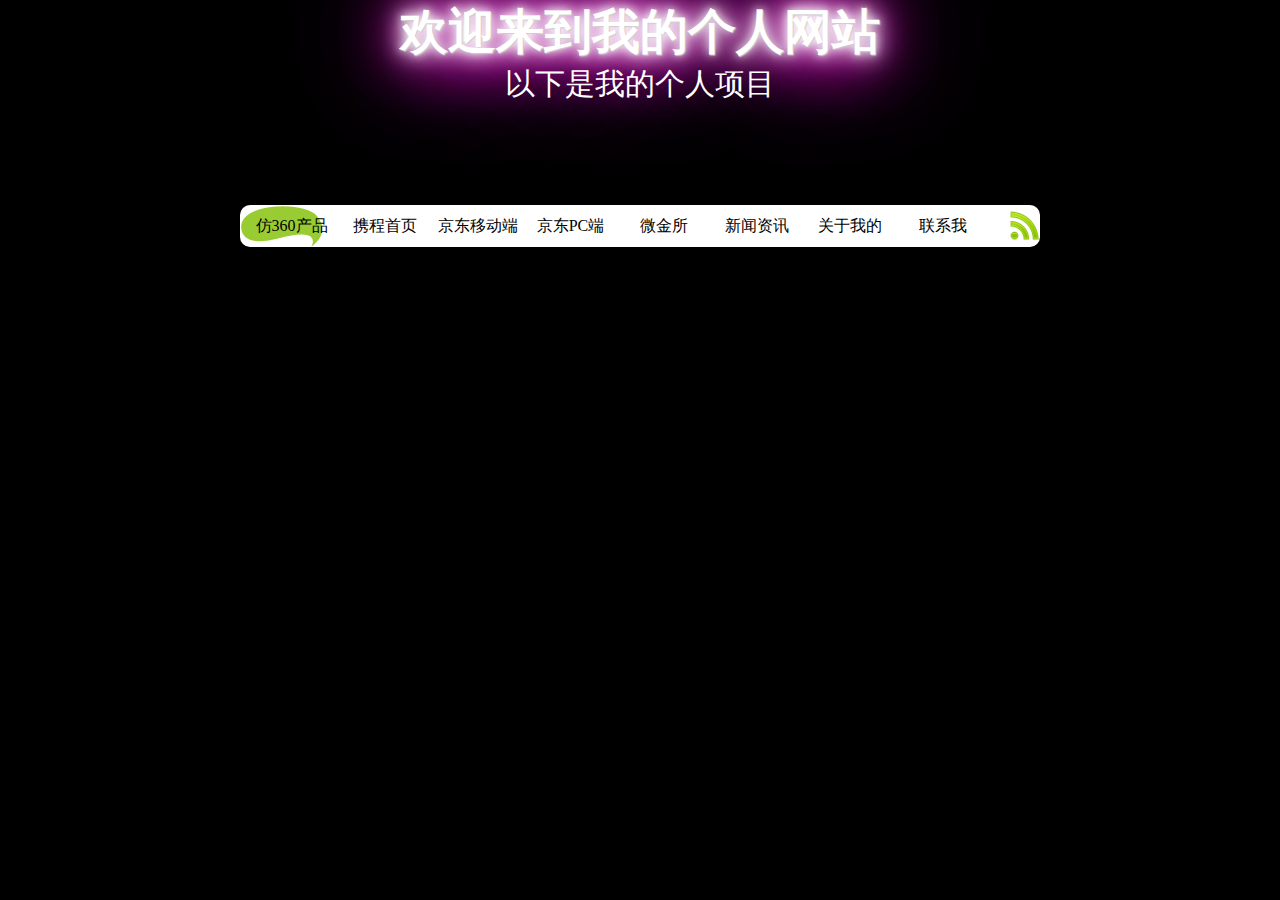
<file: index.html>
﻿<!DOCTYPE html>
<html>
<head lang="en">
    <meta charset="UTF-8">
    <title>兰志新个人门户</title>
    <meta name="baidu-site-verification" content="rTCZYQoe5X" />
    <link rel="stylesheet" href="css/index.css"/>
    <link rel="shortcut icon" type="image/x-icon" href="favicon.ico"/>
    <script src="js/index.js"></script>
</head>
<body>
<div class="myself">
    <h1>欢迎来到我的个人网站</h1>
    <p class="tip">以下是我的个人项目</p>
    <div class="nav">
        <span id="cloud"></span>
        <ul id="navBar">
            <li><a href="page/360/4.html" target="_blank">仿360产品</a></li>
            <li><a href="page/360/1.html" target="_blank">携程首页</a></li>
            <li><a href="page/JD_mobile/index.html" target="_blank">京东移动端</a></li>
            <li><a href="page/JD/index.html" target="_blank">京东PC端</a></li>
            <li><a href="page/wjs/index.html" target="_blank">微金所</a></li>
            <li><a href="page/news/news.html" target="_blank">新闻资讯</a></li>
            <li><a href="javascript:;">关于我的</a></li>
            <li><a href="javascript:;">联系我</a></li>
            <li>携程首页</li>
            <li>京东移动端</li>
            <li>京东PC端</li>
            <li>美食美客</li>
            <li>新闻资讯</li>
            <li>关于我的</li>
            <li>联系我</li>
        </ul>
    </div>
</div>
</body>
</html>
</file>
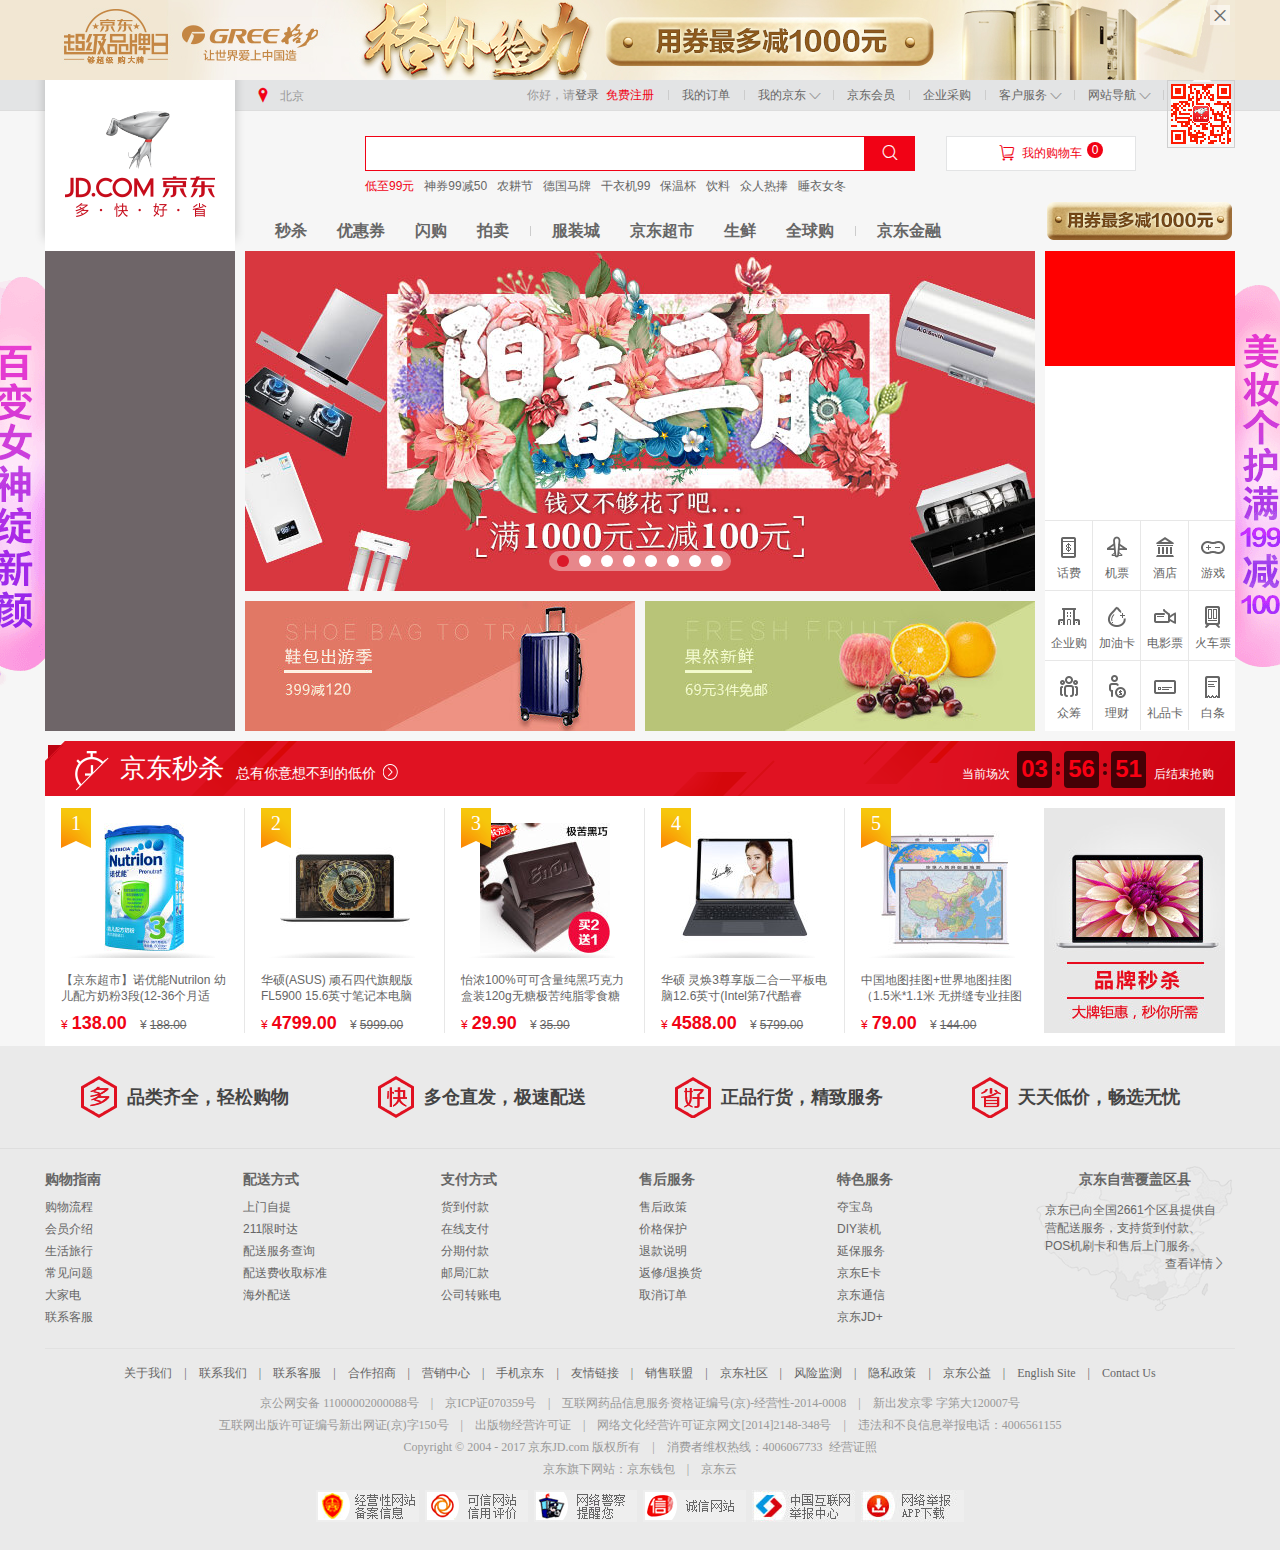
<file: page/JD/index.html>
<!DOCTYPE html>
<html>
<head lang="en">
    <meta charset="UTF-8">
    <title>京东(JD.COM)-正品低价、品质保障、配送及时、轻松购物！</title>
    <meta name="description"
          content="京东JD.COM-专业的综合网上购物商城,销售家电、数码通讯、电脑、家居百货、服装服饰、母婴、图书、食品等数万个品牌优质商品.便捷、诚信的服务，为您提供愉悦的网上购物体验!"/>
    <meta name="keywords" content="网上购物,网上商城,手机,笔记本,电脑,MP3,CD,VCD,DV,相机,数码,配件,手表,存储卡,京东"/>
    <link rel="shortcut icon" type="image/x-icon" href="favicon.ico"/>
    <link rel="stylesheet" href="css/public.css"/>
    <link rel="stylesheet" href="css/index.css"/>
</head>
<body>
<!--广告部分-->
<div class="banner">
    <div class="w pr">
        <a href="#"><img src="images/banner.jpg" alt=""/></a>
        <i class="myiconfont">&#xe617;</i>
    </div>
</div>
<!--头部部分-->
<div class="header">
    <div class="ft">
        <div class="w">
            <div class="address fl">
                <i class="myiconfont">&#xe603;</i>
                <span>北京</span>
            </div>
            <div class="right fr">
                <ul>
                    <li>你好，请<a href="">登录</a>&nbsp;&nbsp;<a href="" class="col-red">免费注册</a></li>
                    <li class="spacer"></li>
                    <li><a href="">我的订单</a></li>
                    <li class="spacer"></li>
                    <li class="down"><a href="">我的京东</a>
                        <i class="myiconfont">&#xe65e;</i>
                    </li>
                    <li class="spacer"></li>
                    <li><a href="">京东会员</a></li>
                    <li class="spacer"></li>
                    <li><a href="">企业采购</a></li>
                    <li class="spacer"></li>
                    <li class="down"><a href="">客户服务</a>
                        <i class="myiconfont">&#xe65e;</i>
                    </li>
                    <li class="spacer"></li>
                    <li class="down"><a href="">网站导航</a>
                        <i class="myiconfont">&#xe65e;</i>
                    </li>
                    <li class="spacer"></li>
                    <li class="pr"><a href="">手机京东</a>
                        <b>
                            <s></s>
                        </b>
                    </li>
                </ul>
            </div>
        </div>
    </div>
    <div class="w pr">
        <h1 class="logo">
            <a href="https://www.jd.com/">京东</a>
        </h1>

        <div class="search clearfix">
            <input type="text"/>
            <button><i class="myiconfont">&#xe651;</i></button>
        </div>
        <div class="shop-cart">
            <i class="myiconfont">&#xe63f;</i>
            <a href="">我的购物车</a>
            <span>0</span>
        </div>
        <div class="hotword clearfix">
            <ul>
                <li><a href="" class="col-red">低至99元</a></li>
                <li><a href="">神券99减50</a></li>
                <li><a href="">农耕节</a></li>
                <li><a href="">德国马牌</a></li>
                <li><a href="">干衣机99</a></li>
                <li><a href="">保温杯</a></li>
                <li><a href="">饮料</a></li>
                <li><a href="">众人热捧</a></li>
                <li><a href="">睡衣女冬</a></li>
            </ul>
        </div>
        <div class="nav clearfix">
            <ul>
                <li><a href="">秒杀</a></li>
                <li><a href="">优惠券</a></li>
                <li><a href="">闪购</a></li>
                <li><a href="">拍卖</a></li>
            </ul>
            <div class="spacer"></div>
            <ul>
                <li><a href="">服装城</a></li>
                <li><a href="">京东超市</a></li>
                <li><a href="">生鲜</a></li>
                <li><a href="">全球购</a></li>
            </ul>
            <div class="spacer"></div>
            <ul>
                <li><a href="">京东金融</a></li>
            </ul>
        </div>
        <div class="adc">
            <a href=""></a>
        </div>
    </div>
</div>
<div class="bigbg">
    <a href=""></a>
</div>
<!--首屏部分-->
<div class="fs w clearfix pr">
    <div class="fs_c1 fl"></div>
    <div class="fs_c2 fl">
        <div class="fs_c2_o">
            <ul>
                <li><a href=""><img src="images/58d4c8d0Ndcfb8c46.jpg" alt=""/></a></li>
                <li><a href=""><img src="images/58d4c8d0Ndcfb8c46.jpg" alt=""/></a></li>
                <li><a href=""><img src="images/58d4c8d0Ndcfb8c46.jpg" alt=""/></a></li>
                <li><a href=""><img src="images/58d4c8d0Ndcfb8c46.jpg" alt=""/></a></li>
                <li><a href=""><img src="images/58d4c8d0Ndcfb8c46.jpg" alt=""/></a></li>
                <li><a href=""><img src="images/58d4c8d0Ndcfb8c46.jpg" alt=""/></a></li>
                <li><a href=""><img src="images/58d4c8d0Ndcfb8c46.jpg" alt=""/></a></li>
                <li><a href=""><img src="images/58d4c8d0Ndcfb8c46.jpg" alt=""/></a></li>
            </ul>
            <div class="dian">
                <i class="hong"></i><i></i><i></i><i></i><i></i><i></i><i></i><i></i>
            </div>
            <div class="kuang">
                <span class="kuang_left"><i class="myiconfont">&#xe660;</i></span>
                <span class="kuang_right"><i class="myiconfont">&#xe65f;</i></span>

            </div>
        </div>
        <div class="fs_c2_n">
            <div class="fs_c2_n_l fl">
                <a href=""><img src="images/58d38f22Nfc16c277.jpg!q90" alt=""/></a>
            </div>
            <div class="fs_c2_n_r fr">
                <a href=""><img src="images/58cf2e27Nb2cc461c.jpg!q90" alt=""/></a>
            </div>
        </div>
    </div>
    <div class="fs_c3 fr">
        <div class="fs_c3_info"></div>
        <div class="fs_c3_news"></div>
        <div class="fs_c3_service">
            <ul>
                <li>
                    <a href="">
                        <i class="fs_c3_service_c1"></i>
                        <span>话费</span>
                    </a>
                </li>
                <li>
                    <a href="">
                        <i class="fs_c3_service_c2"></i>
                        <span>机票</span>
                    </a>
                </li>
                <li>
                    <a href="">
                        <i class="fs_c3_service_c3"></i>
                        <span>酒店</span>
                    </a>
                </li>
                <li>
                    <a href="">
                        <i class="fs_c3_service_c4"></i>
                        <span>游戏</span>
                    </a>
                </li>
                <li>
                    <a href="">
                        <i class="fs_c3_service_c5"></i>
                        <span>企业购</span>
                    </a>
                </li>
                <li>
                    <a href="">
                        <i class="fs_c3_service_c6"></i>
                        <span>加油卡</span>
                    </a>
                </li>
                <li>
                    <a href="">
                        <i class="fs_c3_service_c7"></i>
                        <span>电影票</span>
                    </a>
                </li>
                <li>
                    <a href="">
                        <i class="fs_c3_service_c8"></i>
                        <span>火车票</span>
                    </a>
                </li>
                <li>
                    <a href="">
                        <i class="fs_c3_service_c9"></i>
                        <span>众筹</span>
                    </a>
                </li>
                <li>
                    <a href="">
                        <i class="fs_c3_service_c10"></i>
                        <span>理财</span>
                    </a>
                </li>
                <li>
                    <a href="">
                        <i class="fs_c3_service_c11"></i>
                        <span>礼品卡</span>
                    </a>
                </li>
                <li>
                    <a href="">
                        <i class="fs_c3_service_c12"></i>
                        <span>白条</span>
                    </a>
                </li>
            </ul>
        </div>
    </div>
</div>
<!--秒杀部分-->
<div class="sk">
    <div class="w">
        <div class="sk_hd">
            <div class="sk_hd_c1 fl">
                <i class="jiao"></i>
                <i class="colok"></i>
            </div>
            <div class="sk_hd_c2 fl">
                <h3>京东秒杀</h3>
            </div>
            <div class="sk_hd_c3 fl">
                <a href=""><span>总有你意想不到的低价</span><i></i></a>
            </div>
            <div class="sk_hd_cd fr">
                <div class="fl">当前场次</div>
                <div class="timeout fl">
                    <div class="time_shi fl" id="h">04</div>
                    <div class="dian fl">
                        <i></i>
                        <i></i>
                    </div>
                    <div class="time_fen fl" id="m">00</div>
                    <div class="dian fl">
                        <i></i>
                        <i></i>
                    </div>
                    <div class="time_miao fl" id="s">00</div>
                </div>
                <div class="fl">后结束抢购</div>
            </div>
        </div>
        <div class="sk_bd clearfix">
            <div class="sk_bd_c1 fl">
                <ul>
                    <li class="pr">
                        <div><a href=""><img src="images/583ce8e2N436d06b4.jpg" alt=""/><span class="name">【京东超市】诺优能Nutrilon 幼儿配方奶粉3段(12-36个月适</span></a></div>
                        <div class="price">
                        <span class="price_now"><i>¥</i>138.00</span>
                        <span class="price_old"><i>¥</i><del>188.00</del></span>
                        </div>
                        <div class="yinying"></div>
                        <div class="zhibo">1</div>
                    </li>
                    <li class="pr">
                        <div><a href=""><img src="images/5888656eNf259e8c8.jpg" alt=""/><span class="name">华硕(ASUS) 顽石四代旗舰版FL5900 15.6英寸笔记本电脑</span></a></div>
                        <div class="price">
                            <span class="price_now"><i>¥</i>4799.00</span>
                            <span class="price_old"><i>¥</i><del>5999.00</del></span>
                        </div>
                        <div class="yinying"></div>
                        <div class="zhibo">2</div>
                    </li>
                    <li class="pr">
                        <div><a href=""><img src="images/58509240N1bdabac6.jpg" alt=""/><span class="name">怡浓100%可可含量纯黑巧克力盒装120g无糖极苦纯脂零食糖</span></a></div>
                        <div class="price">
                            <span class="price_now"><i>¥</i>29.90</span>
                            <span class="price_old"><i>¥</i><del>35.90</del></span>
                        </div>
                        <div class="yinying"></div>
                        <div class="zhibo">3</div>
                    </li>
                    <li class="pr">
                        <div><a href=""><img src="images/589d935bN68adc600.jpg" alt=""/><span class="name">华硕 灵焕3尊享版二合一平板电脑12.6英寸(Intel第7代酷睿</span></a></div>
                        <div class="price">
                            <span class="price_now"><i>¥</i>4588.00</span>
                            <span class="price_old"><i>¥</i><del>5799.00</del></span>
                        </div>
                        <div class="yinying"></div>
                        <div class="zhibo">4</div>
                    </li>
                    <li class="pr">
                        <div><a href=""><img src="images/567ba8a3N1677c335.jpg" alt=""/><span class="name">中国地图挂图+世界地图挂图（1.5米*1.1米 无拼缝专业挂图 </span></a></div>
                        <div class="price">
                            <span class="price_now"><i>¥</i>79.00</span>
                            <span class="price_old"><i>¥</i><del>144.00</del></span>
                        </div>
                        <div class="yinying"></div>
                        <div class="zhibo">5</div>
                    </li>
                    <li class="pr">
                        <div><a href=""><img src="images/583ce8e2N436d06b4.jpg" alt=""/><span class="name">【京东超市】诺优能Nutrilon 幼儿配方奶粉3段(12-36个月适</span></a></div>
                        <div class="price">
                            <span class="price_now"><i>¥</i>138.00</span>
                            <span class="price_old"><i>¥</i><del>188.00</del></span>
                        </div>
                        <div class="yinying"></div>
                        <div class="zhibo">直播购</div>
                    </li>
                    <li class="pr">
                        <div><a href=""><img src="images/583ce8e2N436d06b4.jpg" alt=""/><span class="name">【京东超市】诺优能Nutrilon 幼儿配方奶粉3段(12-36个月适</span></a></div>
                        <div class="price">
                            <span class="price_now"><i>¥</i>138.00</span>
                            <span class="price_old"><i>¥</i><del>188.00</del></span>
                        </div>
                        <div class="yinying"></div>
                        <div class="zhibo">直播购</div>
                    </li>
                    <li class="pr">
                        <div><a href=""><img src="images/583ce8e2N436d06b4.jpg" alt=""/><span class="name">【京东超市】诺优能Nutrilon 幼儿配方奶粉3段(12-36个月适</span></a></div>
                        <div class="price">
                            <span class="price_now"><i>¥</i>138.00</span>
                            <span class="price_old"><i>¥</i><del>188.00</del></span>
                        </div>
                        <div class="yinying"></div>
                        <div class="zhibo">直播购</div>
                    </li>
                    <li class="pr">
                        <div><a href=""><img src="images/583ce8e2N436d06b4.jpg" alt=""/><span class="name">【京东超市】诺优能Nutrilon 幼儿配方奶粉3段(12-36个月适</span></a></div>
                        <div class="price">
                            <span class="price_now"><i>¥</i>138.00</span>
                            <span class="price_old"><i>¥</i><del>188.00</del></span>
                        </div>
                        <div class="yinying"></div>
                        <div class="zhibo">直播购</div>
                    </li>
                    <li class="pr">
                        <div><a href=""><img src="images/583ce8e2N436d06b4.jpg" alt=""/><span class="name">【京东超市】诺优能Nutrilon 幼儿配方奶粉3段(12-36个月适</span></a></div>
                        <div class="price">
                            <span class="price_now"><i>¥</i>138.00</span>
                            <span class="price_old"><i>¥</i><del>188.00</del></span>
                        </div>
                        <div class="yinying"></div>
                        <div class="zhibo">直播购</div>
                    </li>
                    <li class="pr">
                        <div><a href=""><img src="images/583ce8e2N436d06b4.jpg" alt=""/><span class="name">【京东超市】诺优能Nutrilon 幼儿配方奶粉3段(12-36个月适</span></a></div>
                        <div class="price">
                            <span class="price_now"><i>¥</i>138.00</span>
                            <span class="price_old"><i>¥</i><del>188.00</del></span>
                        </div>
                        <div class="yinying"></div>
                        <div class="zhibo">直播购</div>
                    </li>
                    <li class="pr">
                        <div><a href=""><img src="images/583ce8e2N436d06b4.jpg" alt=""/><span class="name">【京东超市】诺优能Nutrilon 幼儿配方奶粉3段(12-36个月适</span></a></div>
                        <div class="price">
                            <span class="price_now"><i>¥</i>138.00</span>
                            <span class="price_old"><i>¥</i><del>188.00</del></span>
                        </div>
                        <div class="yinying"></div>
                        <div class="zhibo">直播购</div>
                    </li>
                    <li class="pr">
                        <div><a href=""><img src="images/583ce8e2N436d06b4.jpg" alt=""/><span class="name">【京东超市】诺优能Nutrilon 幼儿配方奶粉3段(12-36个月适</span></a></div>
                        <div class="price">
                            <span class="price_now"><i>¥</i>138.00</span>
                            <span class="price_old"><i>¥</i><del>188.00</del></span>
                        </div>
                        <div class="yinying"></div>
                        <div class="zhibo">直播购</div>
                    </li>
                    <li class="pr">
                        <div><a href=""><img src="images/583ce8e2N436d06b4.jpg" alt=""/><span class="name">【京东超市】诺优能Nutrilon 幼儿配方奶粉3段(12-36个月适</span></a></div>
                        <div class="price">
                            <span class="price_now"><i>¥</i>138.00</span>
                            <span class="price_old"><i>¥</i><del>188.00</del></span>
                        </div>
                        <div class="yinying"></div>
                        <div class="zhibo">直播购</div>
                    </li>
                </ul>
            </div>
            <div class="sk_bd_c2 fr"></div>
        </div>
    </div>
</div>
<!--服务部分-->
<div class="service clearfix">
    <div class="w">
        <ul>
            <li><h5 class="service-h5-c1">多</h5>

                <p>品类齐全，轻松购物</p></li>
        </ul>
        <ul>
            <li><h5 class="service-h5-c2">快</h5>

                <p>多仓直发，极速配送</p></li>
        </ul>
        <ul>
            <li><h5 class="service-h5-c3">好</h5>

                <p>正品行货，精致服务</p></li>
        </ul>
        <ul>
            <li><h5 class="service-h5-c4">省</h5>

                <p>天天低价，畅选无忧</p></li>
        </ul>
    </div>
</div>
<!--帮助部分-->
<div class="help clearfix">
    <div class="w clearfix">
        <dl>
            <dt>购物指南</dt>
            <dd><a href="">购物流程</a></dd>
            <dd><a href="">会员介绍</a></dd>
            <dd><a href="">生活旅行</a></dd>
            <dd><a href="">常见问题</a></dd>
            <dd><a href="">大家电</a></dd>
            <dd><a href="">联系客服</a></dd>
        </dl>
        <dl>
            <dt>配送方式</dt>
            <dd><a href="">上门自提</a></dd>
            <dd><a href="">211限时达</a></dd>
            <dd><a href="">配送服务查询</a></dd>
            <dd><a href="">配送费收取标准</a></dd>
            <dd><a href="">海外配送</a></dd>
        </dl>
        <dl>
            <dt>支付方式</dt>
            <dd><a href="">货到付款</a></dd>
            <dd><a href="">在线支付</a></dd>
            <dd><a href="">分期付款</a></dd>
            <dd><a href="">邮局汇款</a></dd>
            <dd><a href="">公司转账电</a></dd>
        </dl>
        <dl>
            <dt>售后服务</dt>
            <dd><a href="">售后政策</a></dd>
            <dd><a href="">价格保护</a></dd>
            <dd><a href="">退款说明</a></dd>
            <dd><a href="">返修/退换货</a></dd>
            <dd><a href="">取消订单</a></dd>
        </dl>
        <dl>
            <dt>特色服务</dt>
            <dd><a href="">夺宝岛</a></dd>
            <dd><a href="">DIY装机</a></dd>
            <dd><a href="">延保服务</a></dd>
            <dd><a href="">京东E卡</a></dd>
            <dd><a href="">京东通信</a></dd>
            <dd><a href="">京东JD+</a></dd>
        </dl>
        <div class="help-fugai">
            <h5>京东自营覆盖区县</h5>

            <p>京东已向全国2661个区县提供自营配送服务，支持货到付款、POS机刷卡和售后上门服务。</p>

            <p><a href="">查看详情<i class="myiconfont">&#xe65f;</i></a></p>
        </div>
    </div>
</div>
<!--版权部分-->
<div class="copyright">
    <div class="w">
        <div class="links">
            <a href="">关于我们</a><span>|</span><a href="">联系我们</a><span>|</span><a href="">联系客服</a><span>|</span><a
                href="">合作招商</a><span>|</span><a href="">营销中心</a><span>|</span><a href="">手机京东</a><span>|</span><a
                href="">友情链接</a><span>|</span><a href="">销售联盟</a><span>|</span><a href="">京东社区</a><span>|</span><a
                href="">风险监测</a><span>|</span><a href="">隐私政策</a><span>|</span><a
                href="">京东公益</a><span>|</span><a href="">English Site</a><span>|</span><a href="">Contact Us</a>
        </div>
        <div class="beian">
            <p><a href="">京公网安备 11000002000088号</a><span>|</span>京ICP证070359号<span>|</span><a href="">互联网药品信息服务资格证编号(京)-经营性-2014-0008</a><span>|</span>新出发京零
                字第大120007号</p>

            <p>互联网出版许可证编号新出网证(京)字150号<span>|</span><a href="">出版物经营许可证</a><span>|</span><a href="">网络文化经营许可证京网文[2014]2148-348号</a><span>|</span>违法和不良信息举报电话：4006561155
            </p>

            <p>Copyright © 2004 - 2017 京东JD.com 版权所有<span>|</span>消费者维权热线：4006067733&nbsp;&nbsp;<a href="">经营证照</a></p>

            <p>京东旗下网站：<a href="">京东钱包</a><span>|</span><a href="">京东云</a></p>
        </div>
        <div class="auth">
            <a href=""></a><a href="" class="auth_c2"></a><a href="" class="auth_c3"></a><a href="" class="auth_c4"></a><a
                href="" class="auth_c5"></a><a href="" class="auth_c6"></a>
        </div>
    </div>
</div>
<script>
    var h=document.getElementById("h");
    var m=document.getElementById("m");
    var s=document.getElementById("s");
    setInterval(function () {
        var olds=parseInt(s.innerHTML);
        var oldm=parseInt(m.innerHTML);
        var oldh=parseInt(h.innerHTML);
        olds--;
        if(olds<0) {
            oldm--;
            olds=59;
        }
        if(String(olds).length==1) {
            olds="0"+olds;
        }
        if(oldm<0) {
            oldh--;
            oldm=59;
        }
        if(String(oldm).length==1) {
            oldm="0"+oldm;
        }
        if(oldh<0) {
            oldh=4;
        }
        if(String(oldh).length==1) {
            oldh="0"+oldh;
        }
        s.innerHTML=olds;
        m.innerHTML=oldm;
        h.innerHTML=oldh;
    },-1)
</script>
</body>
</html>
</file>
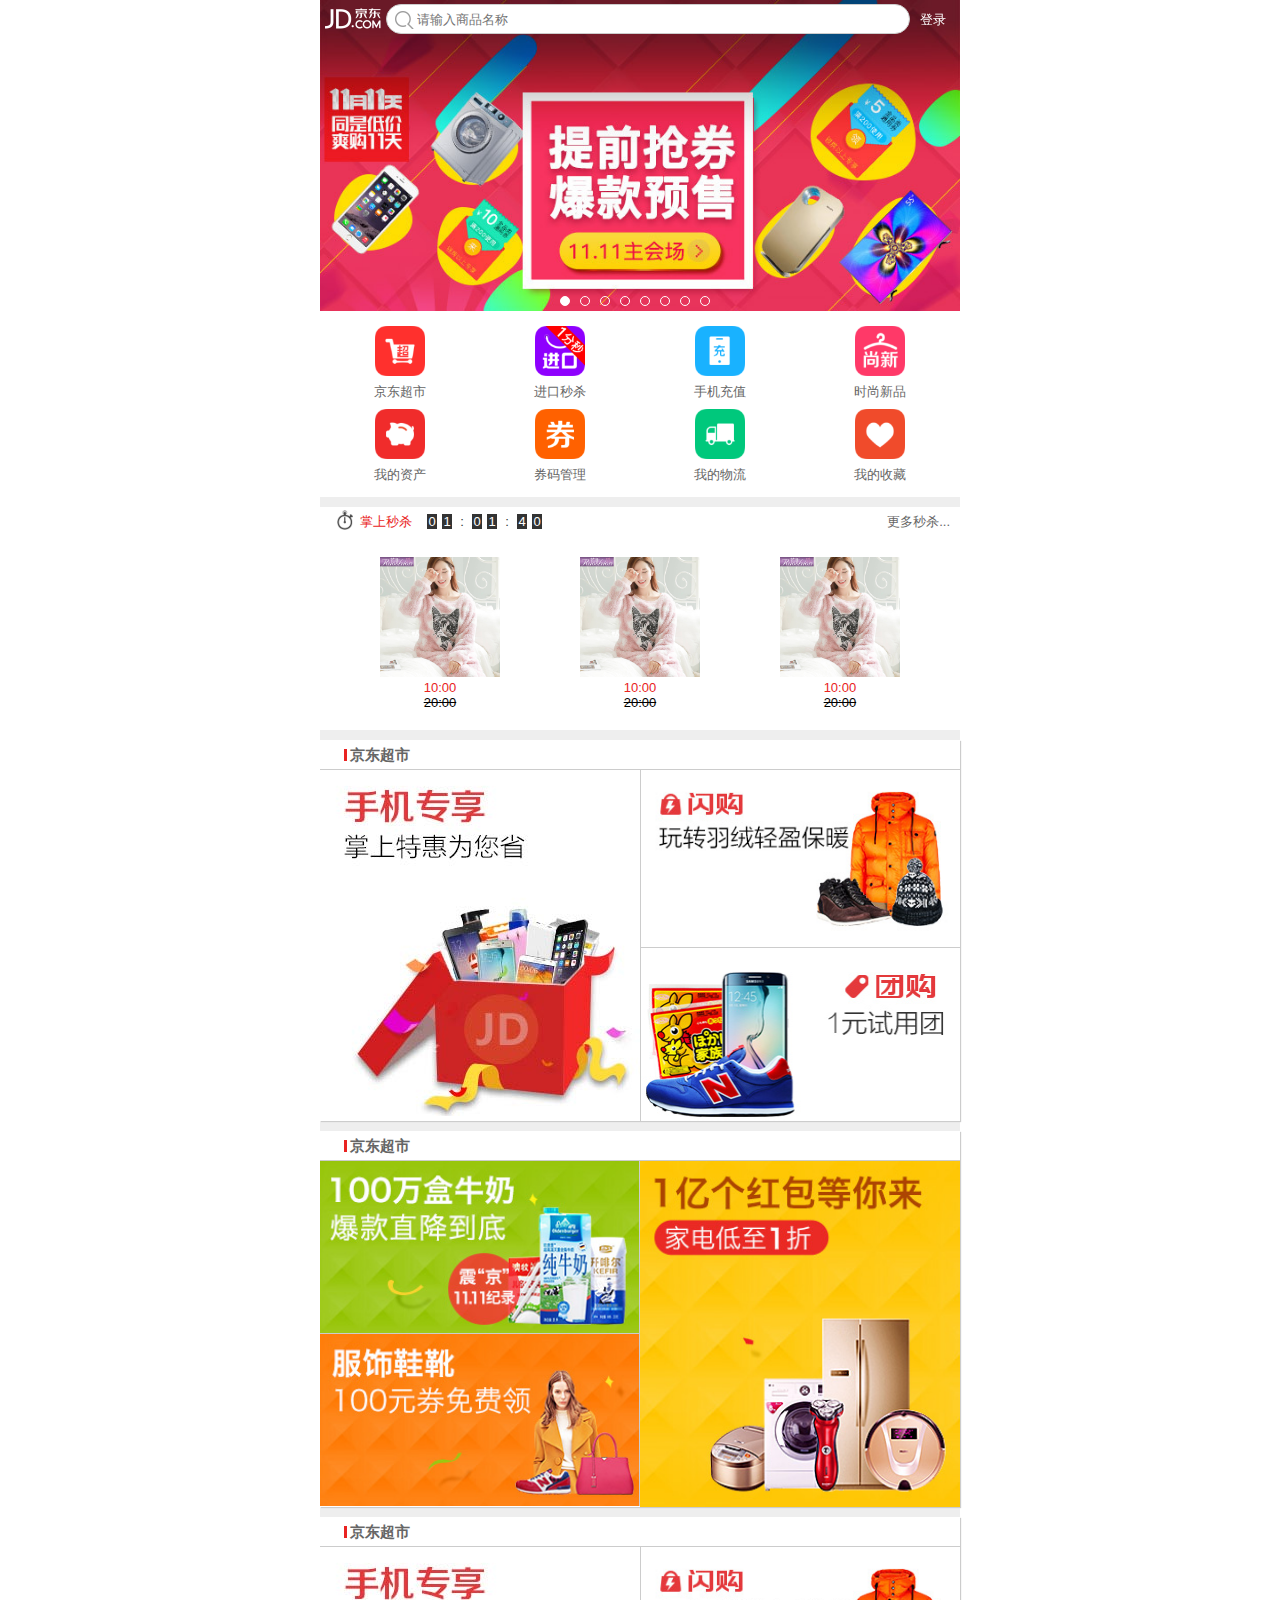
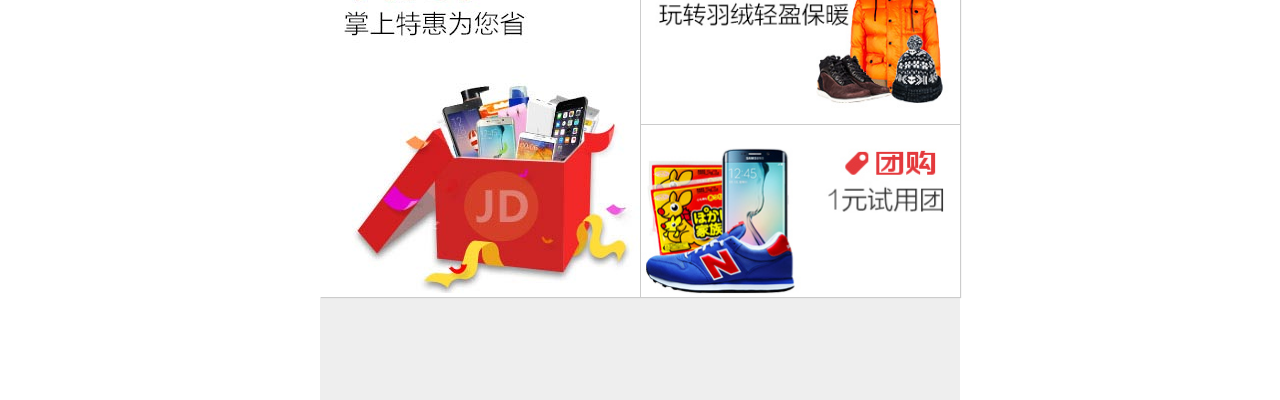
<file: page/JD_mobile/index.html>
<!doctype html>
<html lang="en">
<head>
    <meta charset="UTF-8">
    <meta name="viewport"
          content="width=device-width, user-scalable=no, initial-scale=1.0"/>
    <title>京东移动</title>
    <link rel="stylesheet" href="./css/base.css"/>
    <link rel="stylesheet" href="./css/index.css"/>
    <link rel="shortcut icon" type="image/x-icon" href="favicon.ico"/>
    <script src="js/index.js"></script>
</head>
<body>
<div class="layout">
    <div class="header">
        <a href="javascript:;" class="logo"></a>
        <form action="" class="search">
            <input type="search" placeholder="请输入商品名称"/>
        </form>
        <a href="" class="login">登录</a>
    </div>
    <div class="banner">
        <ul class="clearfix">
            <li>
                <img src="./uploads/l1.jpg" alt=""/>
            </li>
            <li>
                <img src="./uploads/l2.jpg" alt=""/>
            </li>
            <li>
                <img src="./uploads/l3.jpg" alt=""/>
            </li>
            <li>
                <img src="./uploads/l4.jpg" alt=""/>
            </li>
            <li>
                <img src="./uploads/l5.jpg" alt=""/>
            </li>
            <li>
                <img src="./uploads/l6.jpg" alt=""/>
            </li>
            <li>
                <img src="./uploads/l7.jpg" alt=""/>
            </li>
            <li>
                <img src="./uploads/l8.jpg" alt=""/>
            </li>
        </ul>
        <ul>
            <li class="active"></li>
            <li></li>
            <li></li>
            <li></li>
            <li></li>
            <li></li>
            <li></li>
            <li></li>
        </ul>
    </div>
    <div class="nav">
        <ul class="clearfix">
            <li>
                <a href="javascript:;">
                    <img src="./images/nav_1.png" alt=""/>
                    <p>京东超市</p>
                </a>
            </li>
            <li>
                <a href="javascript:;">
                    <img src="./images/nav_2.png" alt=""/>
                    <p>进口秒杀</p>
                </a>
            </li>
            <li>
                <a href="javascript:;">
                    <img src="./images/nav_3.png" alt=""/>
                    <p>手机充值</p>
                </a>
            </li>
            <li>
                <a href="javascript:;">
                    <img src="./images/nav_4.png" alt=""/>
                    <p>时尚新品</p>
                </a>
            </li>
            <li>
                <a href="javascript:;">
                    <img src="./images/nav_5.png" alt=""/>
                    <p>我的资产</p>
                </a>
            </li>
            <li>
                <a href="javascript:;">
                    <img src="./images/nav_6.png" alt=""/>
                    <p>券码管理</p>
                </a>
            </li>
            <li>
                <a href="javascript:;">
                    <img src="./images/nav_7.png" alt=""/>
                    <p>我的物流</p>
                </a>
            </li>
            <li>
                <a href="javascript:;">
                    <img src="./images/nav_8.png" alt=""/>
                    <p>我的收藏</p>
                </a>
            </li>
        </ul>
    </div>
    <div class="products">
        <div class="ck clearfix">
            <div class="tip ">
                <div class="clock fl"></div>
                <div class="text fl">掌上秒杀</div>
                <div class="timer fl">
                    <span>0</span>
                    <span>1</span>
                    <span>:</span>
                    <span>0</span>
                    <span>1</span>
                    <span>:</span>
                    <span>4</span>
                    <span>0</span>
                </div>
                <a href="javascript:;" class="fr so_on">更多秒杀...</a>
            </div>
            <div class="ckImg">
               <ul class="clearfix">
                   <li>
                       <a href="javascript:;"><img src="./uploads/detail01.jpg" alt=""/></a>
                       <p>10:00</p>
                       <p>20:00</p>
                   </li>
                   <li>
                       <a href="javascript:;"><img src="./uploads/detail01.jpg" alt=""/></a>
                       <p>10:00</p>
                       <p>20:00</p>
                   </li>
                   <li>
                       <a href="javascript:;"><img src="./uploads/detail01.jpg" alt=""/></a>
                       <p>10:00</p>
                       <p>20:00</p>
                   </li>
               </ul>
            </div>
        </div>
        <div class="jd_sp clearfix">
        <div class="tip">
            <h3>京东超市</h3>
        </div>
        <div class="product">
            <a href="javascript:;" class="fl a1">
                <img src="./uploads/cp1.jpg" alt=""/>
            </a>
            <a href="javascript:;" class="fr a1 b_left b_bottom">
                <img src="./uploads/cp2.jpg" alt=""/>
            </a>
            <a href="javascript:;" class="fr a1 b_left">
                <img src="./uploads/cp3.jpg" alt=""/>
            </a>
        </div>
    </div>
        <div class="jd_sp clearfix">
            <div class="tip">
                <h3>京东超市</h3>
            </div>
            <div class="product">
                <a href="javascript:;" class="fr a1">
                    <img src="./uploads/cp4.jpg" alt=""/>
                </a>
                <a href="javascript:;" class="fl a1 b_right b_bottom">
                    <img src="./uploads/cp5.jpg" alt=""/>
                </a>
                <a href="javascript:;" class="fl a1 b_right">
                    <img src="./uploads/cp6.jpg" alt=""/>
                </a>
            </div>
        </div>
        <div class="jd_sp clearfix">
            <div class="tip">
                <h3>京东超市</h3>
            </div>
            <div class="product">
                <a href="javascript:;" class="fl a1">
                    <img src="./uploads/cp1.jpg" alt=""/>
                </a>
                <a href="javascript:;" class="fr a1 b_left b_bottom">
                    <img src="./uploads/cp2.jpg" alt=""/>
                </a>
                <a href="javascript:;" class="fr a1 b_left">
                    <img src="./uploads/cp3.jpg" alt=""/>
                </a>
            </div>
        </div>
    </div>
</div>
</body>
</html>
</file>
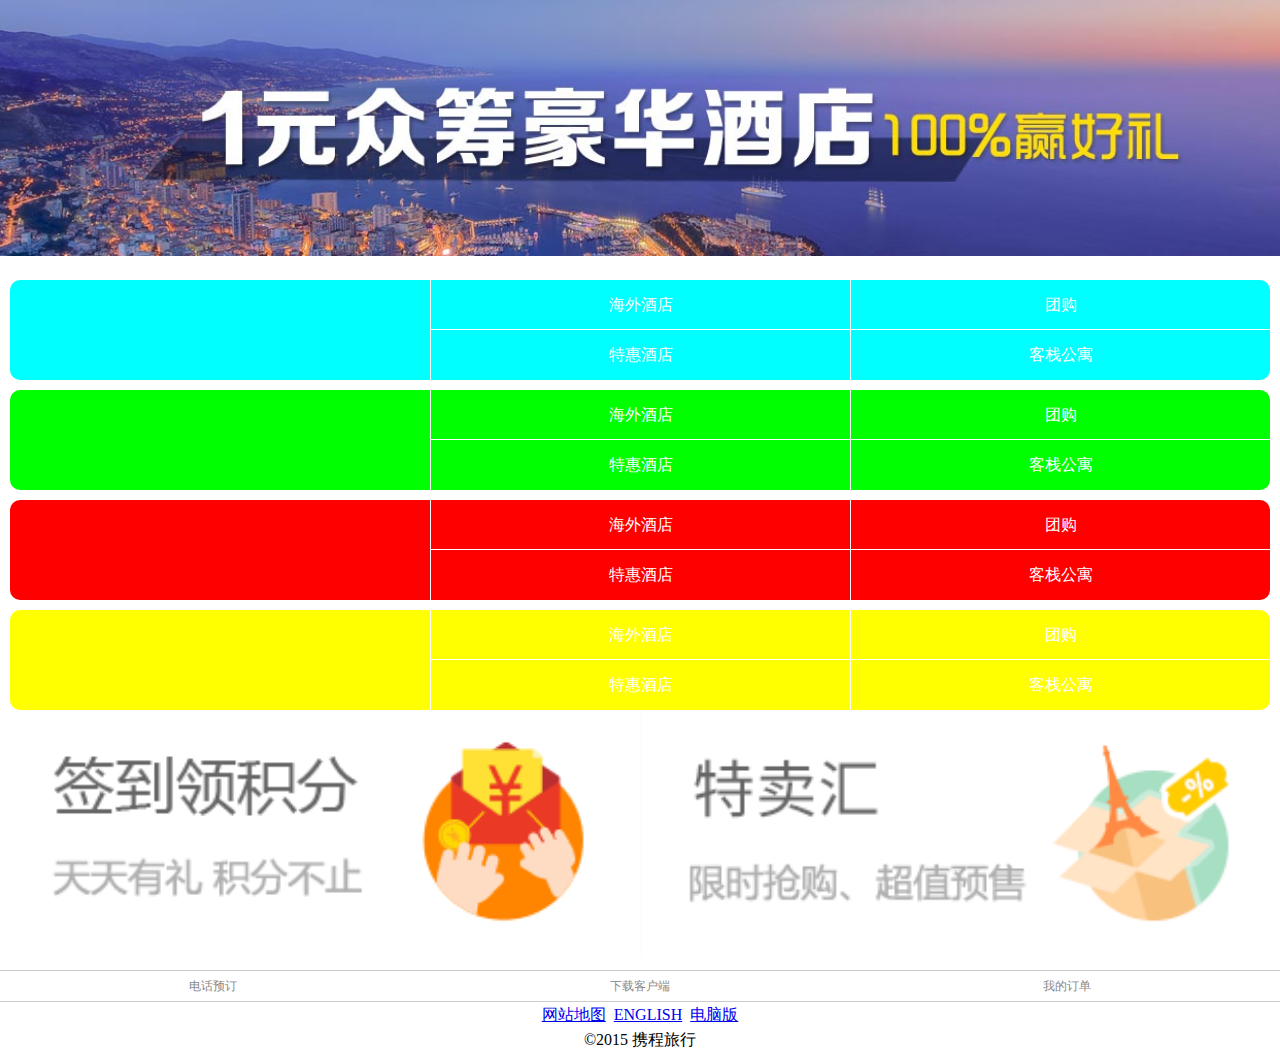
<file: page/360/1.html>
<!DOCTYPE html>
<html>
<head lang="en">
    <meta charset="UTF-8">
    <title></title>
    <link rel="shortcut icon" type="image/x-icon" href="favicon.ico"/>
    <style>
        * {
            margin: 0;
            padding: 0;
        }
        .container {
            width: 100%;
            display: flex;
            flex-direction: column;
        }
        header {
            flex: 1;
            display: flex;
        }
        header a {
            flex: 1;
        }
        header a img {
            width: 100%;
        }
        main {
            width: 100%;
            padding: 10px;
            box-sizing: border-box;
        }
        main .item {
            width: 100%;
            display: flex;
            background-color: #0ff;
            border-radius: 10px;
            margin-top: 10px;
        }
        main .item:nth-of-type(2) {
            background-color: #0f0;
        }
        main .item:nth-of-type(3) {
            background-color: #f00;
        }
        main .item:nth-of-type(4) {
            background-color: #ff0;
        }
        main .item .left {
            flex: 1;
        }
        main .item .right {
            flex: 2;
            display: flex;
            flex-wrap: wrap;
        }
        main .item .right a {
            text-decoration: none;
            color: #fff;
            height: 50px;
            line-height: 50px;
            text-align: center;
            width: 50%;
            border-bottom: 1px solid #fff;
            border-left: 1px solid #fff;
            box-sizing: border-box;
        }
        main .item .right a:nth-last-of-type(-n+2) {
            border-bottom: none;
        }
        .imgBlcok {
            width: 100%;
            display: flex;
        }
        .imgBlcok a {
            flex: 1;
        }
        .imgBlcok a img{
            width: 100%;
        }
        footer {
            width: 100%;
            
        }
        footer nav {
            width: 100%;
            display: flex;
            border-bottom: 1px solid #ccc;
            border-top: 1px solid #ccc;
        }
        footer nav a {
            flex: 1;
            text-align: center;
            height: 30px;
            line-height: 30px;
            color: #888;
            font-size: 12px;
            text-decoration: none;
        }
        p {
            text-align: center;
            line-height: 25px;
        }
    </style>
</head>
<body>
<div class="container">
    <header>
        <a href="javascript:;">
            <img src="images/banner.jpg" alt="">
        </a>
    </header>
    <main class="items">
        <section class="item">
            <div class="left"></div>
            <div class="right">
                <a href="javascript:;">海外酒店</a>
                <a href="javascript:;">团购</a>
                <a href="javascript:;">特惠酒店</a>
                <a href="javascript:;">客栈公寓</a>
            </div>
        </section>
        <section class="item">
            <div class="left"></div>
            <div class="right">
                <a href="javascript:;">海外酒店</a>
                <a href="javascript:;">团购</a>
                <a href="javascript:;">特惠酒店</a>
                <a href="javascript:;">客栈公寓</a>
            </div>
        </section>
        <section class="item">
            <div class="left"></div>
            <div class="right">
                <a href="javascript:;">海外酒店</a>
                <a href="javascript:;">团购</a>
                <a href="javascript:;">特惠酒店</a>
                <a href="javascript:;">客栈公寓</a>
            </div>
        </section>
        <section class="item">
            <div class="left"></div>
            <div class="right">
                <a href="javascript:;">海外酒店</a>
                <a href="javascript:;">团购</a>
                <a href="javascript:;">特惠酒店</a>
                <a href="javascript:;">客栈公寓</a>
            </div>
        </section>
        <div class="imgBlcok">
            <a href="javascript:;">
                <img src="images/extra_1.png" alt="">
            </a>
            <a href="javascript:;">
                <img src="images/extra_2.png" alt="">
            </a>
        </div>
    </main>
    <footer>
        <nav>
            <a href="javascript:;">电话预订</a>
            <a href="javascript:;">下载客户端</a>
            <a href="javascript:;">我的订单</a>
        </nav>
        <p>
            <a href="javascript:;">网站地图</a>&nbsp;
            <a href="javascript:;">ENGLISH</a>&nbsp;
            <a href="javascript:;">电脑版</a>
        </p>
        <p>&copy;2015 携程旅行</p>
    </footer>
</div>

</body>
</html>
</file>
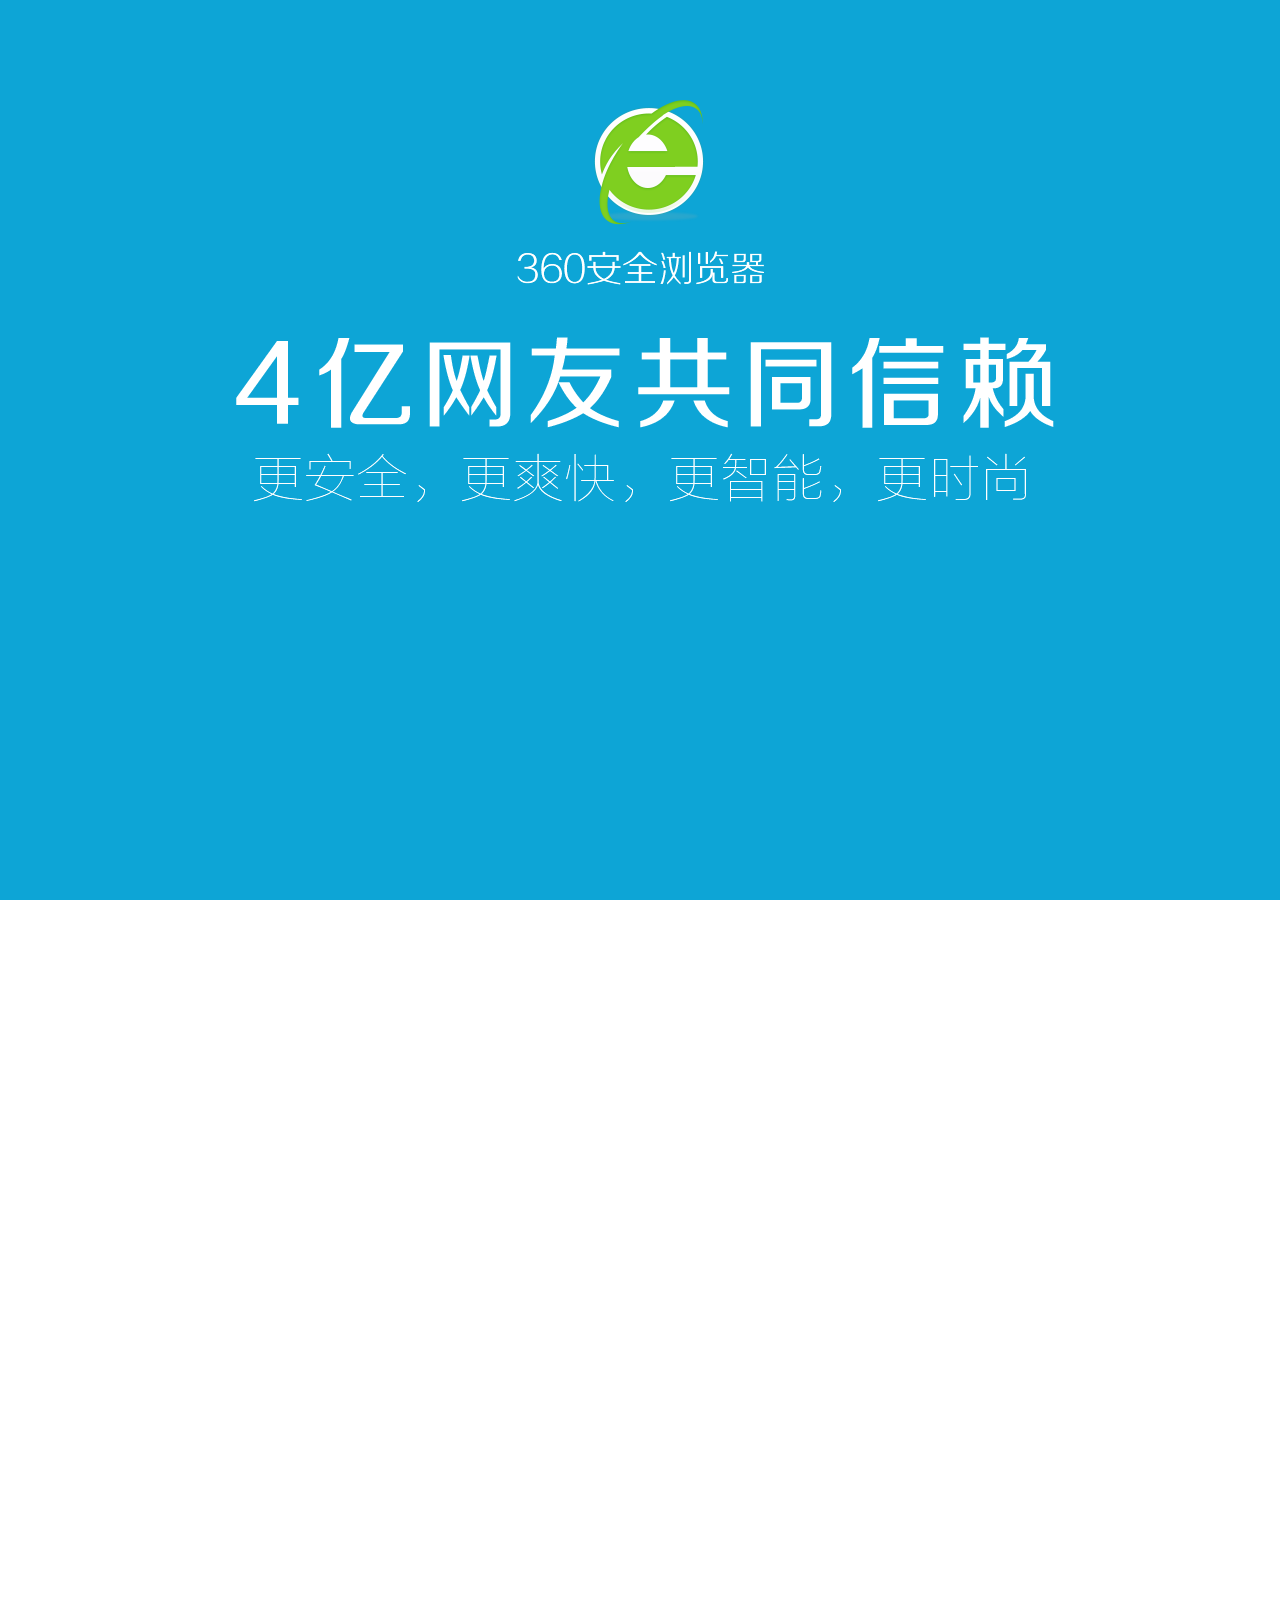
<file: page/360/4.html>
<!DOCTYPE html>
<html>
<head lang="en">
    <meta charset="UTF-8">
    <title></title>
    <link rel="shortcut icon" type="image/x-icon" href="favicon.ico"/>
    <link rel="stylesheet" href="css/index.css"/>
    <script src="js/jquery.min.js"></script>
    <script src="js/jquery.fullPage.min.js"></script>
</head>
<body>
<div id="dowebok">
    <div class="section first">
        <a href="javascript:;" class="logo"></a>
        <div class="text">
            <img src="images/text_1.png" alt="">
            <img src="images/text_2.png" alt="">
            <img src="images/text_3.png" alt="">
            <img src="images/text_4.png" alt="">
            <img src="images/text_5.png" alt="">
            <img src="images/text_6.png" alt="">
            <img src="images/text_7.png" alt="">
            <img src="images/text_8.png" alt="">
        </div>
        <div class="info"></div>
    </div>
    <div class="section second">
        <div class="shield">
            <img src="images/shield_1.png" alt="">
            <img src="images/shield_2.png" alt="">
            <img src="images/shield_3.png" alt="">
            <img src="images/shield_4.png" alt="">
            <img src="images/shield_5.png" alt="">
            <img src="images/shield_6.png" alt="">
            <img src="images/shield_7.png" alt="">
            <img src="images/shield_8.png" alt="">
            <img src="images/shield_9.png" alt="">
        </div>
        <div class="info"></div>
    </div>
    <div class="section third">
        <div class="info"></div>
        <div class="circle">
            <div class="rocket"></div>
        </div>
    </div>
    <div class="section fourth">
        <div class="search">
            <div class="searchInput"></div>
            <div class="searchText"></div>
            <div class="searchResult"></div>
        </div>
        <div class="info"></div>
    </div>
    <div class="section fifth">
        <div class="info"></div>
        <div class="brower">
            <div class="tool"></div>
            <div class="tool-border">
                <p></p>
            </div>
            <div class="leftLinear"></div>
            <div class="rightLinear"></div>
            <div class="topLinear"></div>
            <div class="bottomLinear"></div>
            <div class="footer">
                <p></p>
            </div>
        </div>
    </div>
</div>
<script>
    $(function(){
        $('#dowebok').fullpage({
            sectionsColor:['#0da5d6', '#2AB561', '#DE8910', '#16BA9D', '#0DA5D6'],
            afterLoad: function (anchorLink,index) {
                $(".section").removeClass("current");
                setTimeout(function () {
                    $(".section").eq(index-1).addClass("current");
                },500)
            }
        });
    });
</script>
</body>
</html>
</file>
<file: css/index.css>
* {
    margin: 0;
    padding: 0;
}
ul {
    list-style: none;
}
body{
    background:#000;
}
.myself {
    width: 100%;
    margin: 0 auto;
}
h1 {
    text-align:center;
    color:#fff;
    font-size:48px;
    font-family: 'Fruktur', cursive;
    text-shadow: 1px  1px 1px #ccc,
    0 0 10px #fff,
    0 0 20px #fff,
    0 0 30px #fff,
    0 0 40px #ff00de,
    0 0 70px #ff00de,
    0 0 80px #ff00de,
    0 0 100px #ff00de,
    0 0 150px #ff00de;
}
.tip {
    font-size: 30px;
    color: #fff;
    text-align: center;
}
.nav {
    width: 800px;
    height: 42px;
    margin: 100px auto;
    background: url(../images/rss.png) right center no-repeat;
    background-color: #fff;
    border-radius: 10px;
    position: relative;
}
.nav li {
    width: 83px;
    height: 42px;
    text-align: center;
    line-height: 42px;
    float: left;
    cursor: pointer;
    margin-left: 10px;
}
.nav li a {
    color: #000;
    text-decoration: none;
}
.nav span {
    position: absolute;
    top: 0;
    left: 0;
    width: 83px;
    height: 42px;
    background: url(../images/cloud.gif) no-repeat;
}
ul {
    position: relative;
}
</file>
<file: page/JD/css/public.css>
/*css ��ʼ�� */
html,
body,
ul,
li,
ol,
dl,
dd,
dt,
p,
h1,
h2,
h3,
h4,
h5,
h6,
form,
fieldset,
legend,
img {
    margin: 0;
    padding: 0;
}

fieldset,
img,
input,
button {
    border: none;
    padding: 0;
    margin: 0;
    /*�ڵͰ汾��ie��������治֧��*/
    outline-style: none;
}

ul,
ol {
    list-style: none;
}

input {
    padding-top: 0;
    padding-bottom: 0;
    font-family: "SimSun", "����";
}

select,
input {
    vertical-align: middle;
}

select,
input,
textarea {
    font-size: 12px;
    margin: 0;
}
/*��ֹ�ֶ��޸Ĵ�С*/
textarea {
    resize: none;
}
/*ȥ��ͼƬ�ײ�Ĭ�Ͽհ׷�϶*/
img {
    border: 0;
    vertical-align: middle;
}
/*�ϲ�������*/
table {
    /*����ĵ�Ԫ��߿�Ĭ���ǲ����غϵģ�������Կ����ñ���ı߿��غ���һ�𣬿���������ϸһЩ*/
    border-collapse: collapse;
}

body {
    font: 12px/150% Arial, Verdana, "\5b8b\4f53"; /*unitedCode��д���������д��*/
    color: #666;
    background: #fff;
}
/*�������*/
.clearfix:before, .clearfix:after {
    content: "";
    display: table;
}

.clearfix:after {
    clear: both;
}

.clearfix {
    *zoom: 1;
}

a {
    color: #666;
    text-decoration: none;
}

a:hover {
    color: #C81623;
}

h1,
h2,
h3,
h4,
h5,
h6 {
    text-decoration: none;
    font-weight: normal;
    font-size: 100%;
}

s,
i,
em {
    font-style: normal;
    text-decoration: none;
}


/*������*/
.w {
    /*����*/
    width: 1190px;
    margin: 0 auto;
}

.fl {
    float: left;
}

.fr {
    float: right;
}

.al {
    text-align: left;
}

.ac {
    text-align: center;
}

.ar {
    text-align: right;
}
.pr {
    position: relative;
}
.pa {
    position: absolute;
}

.hide {
    display: none;
}
.col-red {
    color: #F10215 !important;
}

/*css��ʼ�����*/
/*css��ʼ�����*/
/*����ͼ��*/
@font-face {
    font-family: 'myfont';
    src: url('../font/iconfont.eot');
    src: url('../font/iconfont.eot?#iefix') format('embedded-opentype'),
    url('../font/iconfont.woff') format('woff'),
    url('../font/iconfont.ttf') format('truetype'),
    url('../font/iconfont.svg#iconfont') format('svg');
}
.myiconfont{
    font-family:"myfont" !important;
    font-size:16px;font-style:normal;
    -webkit-font-smoothing: antialiased;
    -webkit-text-stroke-width: 0.2px;
    -moz-osx-font-smoothing: grayscale;
}
</file>
<file: page/JD/css/index.css>
body {
    background-color: #f6f6f6;
}
.banner {
    background-color: #f2e7d3;
    position: relative;
    z-index: 3;
}
.banner .w .myiconfont {
    position: absolute;
    top: 5px;
    right: 5px;
    height: 20px;
    width: 20px;
    background-color: rgba(255, 255, 255, .5);
    text-align: center;
    line-height: 20px;
    cursor:pointer;
}
.header .ft {
    height: 30px;
    background-color: #e3e4e5;
    border-bottom: 1px solid #ddd;
}
.header .address {
    line-height: 30px;
    padding-left: 210px;
}
.header .address .myiconfont {
    color: #f10215;
}
.header .address span {
    color: #999;
    margin-left: 6px;
}
.header .right {
    color: #999999;
}
.header .right li {
    line-height: 30px;
    float: left;
    padding:0 10px;
}
.header .right b {
    width: 66px;
    height: 66px;
    border: 1px solid #cfcfcf;
    position: absolute;
    right: 0;
    background: url(../images/mobile_qrcode.jpg) no-repeat center;
}
.header .right s {
    width: 0px;
    height: 0px;
    border: 10px solid transparent;
    border-bottom: 10px solid #f6f6f6;
    position: absolute;
    top:-19px;
    left: 24px;
}
.header .right .spacer {
    width: 0;
    height: 10px;
    padding: 0;
    margin: 10px 3px 0 4px;
    border-left:1px solid #ccc;
}
.header .right .down {
    position: relative;
    padding-right:23px;
    /*padding: 0;*/
}
.header .right .myiconfont {
    position: absolute;
    top: 1px;
    right: 8px;
    font-size: 12px;
}
.header .logo {
    width: 190px;
    height: 171px;
    position: absolute;
    box-shadow: 0 -12px 10px rgba(0,0,0,.2);
    top: -31px;
}
.header .logo a {
    position: absolute;
    width: 190px;
    height: 171px;
    background: url(../images/logo.v2.png) no-repeat;
    background-color: #fff;
    text-indent: -2000em;
    overflow: hidden;
}
.header .search {
    width: 550px;
    padding-top: 25px;
    margin: 0 auto;
}
.header .search input {
    width: 498px;
    height: 33px;
    float: left;
    border: 1px solid #F10215;
    border-right: 0 none;
}
.header .search button {
    width: 51px;
    height: 35px;
    float: left;
    background-color: #F10215;
    margin: 0 auto;
    color:#fff;
}
.header .shop-cart {
    width: 113px;
    height: 33px;
    border: 1px solid #e3e4e5;
    position: absolute;
    right: 99px;
    top: 25px;
    padding-left: 75px;
    line-height: 33px;
    background-color: #fff;
}
.header .shop-cart .myiconfont {
    width: 16px;
    height: 16px;
    line-height: 16px;
    color: #F10214;
    position: absolute;
    top: 9px;
    left: 52px;
}
.header .shop-cart a {
    color: #F10214;
}
.header .shop-cart span {
    position: absolute;
    width: 16px;
    height: 16px;
    line-height: 16px;
    text-align: center;
    border-radius: 50%;
    background-color: #F10215;
    top: 5px;
    right: 32px;
    color: #fff;
}
.header .hotword {
    width: 550px;
    margin:0 auto;
}
.header .hotword li {
    float: left;
    height: 30px;
    line-height: 30px;
    padding-right: 10px;
}
.header .nav {
    padding-left: 215px;
    padding-top: 10px;
}
.header .nav ul {
    float: left;
}
.header .nav li {
    padding-left: 15px;
    padding-right: 15px;
    float: left;
    font-size: 16px;
    font-weight: 700;
    height: 40px;
    line-height: 40px;
}
.header .nav .spacer {
    height: 10px;
    border-left: 1px solid #ccc;
    float: left;
    margin:15px 6px 0;
}
.header .adc {
    width: 190px;
    height: 40px;
    position: absolute;
    right: 0;
    bottom: 10px;
}
.header .adc a {
    display: block;
    width: 190px;
    height: 40px;
    background: url(../images/58d21e85N1a7e45da.png) no-repeat;
}
.service {
    background-color: #eaeaea;
    padding: 30px 0;
    border-bottom: 1px solid #dedede;
}
.service li {
    float: left;
    width: 261px;
    margin-left: 36px;
}
.service p,.service h5 {
    float: left;
}
.service h5 {
    width: 36px;
    height: 42px;
    background: url(../images/ico_service.png) no-repeat;
    text-indent: -999px;
    overflow: hidden;
}
.service p {
    font: 700 18px/42px "microsoft yahei";
    height: 42px;
    padding-left: 10px;
    color: #444;
}
.service .service-h5-c2 {
    background-position: 0 -43px;
}
.service .service-h5-c3 {
    background-position: 0 -85px;
}
.service .service-h5-c4 {
    background-position: 0 -128px;
}
.help {
    background-color: #eaeaea;
    padding-top: 15px;
}
.help .w {
    border-bottom: 1px solid #e1e1e1;
}
.help dl {
    float: left;
    width: 198px;
    padding-bottom: 20px;
}
.help dt,.help-fugai h5 {
    font: 700 14px/32px "microsoft yahei";
}
.help dd {
    line-height: 22px;
}
.help .help-fugai {
    float: right;
    width: 200px;
    height: 150px;
    background: url(../images/ico_footer.png) no-repeat;
}
.help .help-fugai h5 {
    text-align: center;
    padding-bottom: 5px;
}
.help .help-fugai p {
    padding: 0 10px;
}
.help .help-fugai p:last-child {
    text-align: right;
}
.help-fugai .myiconfont {
    font-size: 12px;
}
.copyright {
    background-color: #eaeaea;
    text-align: center;
    padding-top: 5px;
    font-family: "microsoft yehei";
}
.copyright .links {
    height: 38px;
    line-height: 38px;
}
.copyright span {
    padding:0 12px;
}
.copyright p {
    height: 22px;
    line-height: 22px;
    color: #999999;
}
.copyright p a {
    color: #999999;
}
.copyright .auth {
    padding: 10px 0 23px 0;
}
.auth a {
    display: inline-block;
    width: 103px;
    height: 32px;
    background: url(../images/ico_footer.png) no-repeat 0 -151px;
    margin: 0 3px;
}
.auth .auth_c2 {
    background-position: -104px -151px;
}
.copyright .auth_c3 {
    background-position: 0px -184px;
}
.copyright .auth_c4 {
    background-position: -104px -184px;
}
.copyright .auth_c5 {
    background-position: 0px -217px;
}
.copyright .auth_c6 {
    background-position: -104px -217px;
}
.fs .fs_c1 {
    width: 190px;
    height: 480px;
    background-color: #6e6568;
}
.fs .fs_c2 {
    width: 790px;
    height: 480px;
    margin-left: 10px;
}
.fs .fs_c2 .fs_c2_o {
    height: 340px;
    width: 790px;
    overflow: hidden;
    position: relative;
}
.fs_c2_o ul {
    width: 800%;
}
.fs_c2_o li {
    float: left;
}
.fs_c2_o .dian {
    height: 20px;
    position: absolute;
    padding:0 3px;
    background-color: rgba(255,255,255,.4);
    bottom: 20px;
    left: 50%;
    margin-left: -91px;
    border-radius: 10px;
}
.fs_c2_o:hover .kuang {
    display: block;
}
.fs_c2_o .kuang {
    width: 100%;
    position: absolute;
    top: 50%;
    margin-top: -30px;
    display: none;
}
.fs_c2_o .kuang_left,.fs_c2_o .kuang_right {
    position: absolute;
    width: 30px;
    height: 60px;
    line-height: 60px;
    text-align: center;
    background-color: rgba(0,0,0,.1);
    color: #fff;
}
.fs_c2_o .kuang_left:hover,.fs_c2_o .kuang_right:hover {
    background-color: rgba(0,0,0,.7)
}
.fs_c2_o .kuang_left {
    left: 0;
}
.fs_c2_o .kuang_right {
    right: 0;
}
.fs_c2_o .dian .hong {
    background-color: #db192a;
}
.fs_c2_o .dian i {
    float: left;
    width: 12px;
    height: 12px;
    border-radius: 50%;
    background-color: #fff;
    margin: 4px 5px;
}
.fs .fs_c2 .fs_c2_n {
    padding-top: 10px;
}
.fs .fs_c3 {
    width: 190px;
    height: 480px;
    background-color: #fff;
}
.fs .fs_c3 .fs_c3_info {
    height: 115px;
    background-color: #f00;
}
.fs .fs_c3 .fs_c3_news {
    height: 154px;
}
.fs_c3_service {
    overflow: hidden;
}
.fs_c3_service ul {
    width: 192px;
}
.fs_c3_service li {
    width: 47px;
    height: 69px;
    border-top: 1px solid #e7e7e7;
    border-right: 1px solid #e7e7e7;
    float: left;
}
.fs_c3_service i {
    display: block;
    width: 24px;
    height: 24px;
    background: url(../images/sprite_fs@1x.png) no-repeat;
    margin: 0 auto;
}
.fs_c3_service .fs_c3_service_c2 {
    background-position: 0 -44px;
}
.fs_c3_service .fs_c3_service_c3 {
    background-position: -44px -88px;
}
.fs_c3_service .fs_c3_service_c4 {
    background-position: -88px 0;
}
.fs_c3_service .fs_c3_service_c5 {
    background-position: -88px -44px;
}
.fs_c3_service .fs_c3_service_c7 {
    background-position: -44px -44px;
}
.fs_c3_service .fs_c3_service_c8 {
    background-position: -89px -88px;
}
.fs_c3_service .fs_c3_service_c9 {
    background-position: -132px 0;
}
.fs_c3_service .fs_c3_service_c10 {
    background-position: -132px -45px;
}
.fs_c3_service .fs_c3_service_c11 {
    background-position: -132px -88px;
}
.fs_c3_service .fs_c3_service_c12 {
    background-position: -44px 0;
}
.fs_c3_service .fs_c3_service_c1 {
    background-position: -1px -87px;
}
.fs_c3_service a {
    display: block;
    padding-top: 14px;
    height: 69px;
}
.fs_c3_service span {
    display: block;
    text-align: center;
    height: 28px;
    line-height: 28px;
}
.bigbg {
    width: 100%;
    height: 480px;
    background: url(../images/bg-jd-20170204.png) no-repeat top center;
    position: absolute;
}
.bigbg a {
    display: block;
    width: 100%;
    height: 480px;
}
.sk {
    padding-top: 10px;
}
.sk_hd {
    height: 55px;
    background: url(../images/seckill_hd.png);
    position: relative;
}
.sk_hd .sk_hd_c1 {
    padding-top: 10px;
    padding-left: 30px;
}
.sk_hd .sk_hd_c1 .jiao {
    position: absolute;
    width: 20px;
    height: 20px;
    background: url(../images/sprite_index@1x.png) no-repeat -194px -51px;
    top: 0;
    left: 0;
}
.sk_hd .sk_hd_c1 .colok {
    float: left;
    width: 35px;
    height: 41px;
    background:url(../images/sprite_index@1x.png) no-repeat 0 -40px;
}
.sk_hd .sk_hd_c2 h3 {
    color: #fff;
    font-size: 26px;
    height: 55px;
    line-height: 54px;
    margin-left: 10px;
}
.sk_hd .sk_hd_c3 {
    padding-top: 23px;
    padding-left: 12px;
}
.sk_hd .sk_hd_c3 span {
    float: left;
    color: #fff;
    font-size: 14px;
    font-family: "microsoft yehei";
    height: 22px;
    line-height: 20px;
}
.sk_hd .sk_hd_c3 i {
    float: left;
    width: 16px;
    height: 16px;
    background:url(../images/sprite_index@1x.png) no-repeat -153px -40px;
    margin-left: 6px;
}
.timeout {
    padding-top: 10px;
    height: 45px;
}
.timeout .dian {
    width: 12px;
    height: 35px;
    padding-top: 12px;
}
.timeout .dian i {
    display: block;
    width: 4px;
    height: 4px;
    background-color: #440106;
    border-radius: 50%;
    margin: 0 auto;
}
.timeout .dian i:first-child {
    margin-bottom: 4px;
}
.time_shi,
.time_fen,
.time_miao {
    width: 35px;
    height: 37px;
    background-color: #440106;
    border-radius: 4px;
    color: #f90013;
    font-size: 24px;
    font-family: "Arial";
    font-weight: 700;
    line-height: 35px;
    text-align: center;
}
.sk_hd_cd > div:first-child,
.sk_hd_cd > div:last-child {
    color: #fff;
    line-height: 66px;
    height: 55px;
    font-family: "microsoft yehei";
}
.sk_hd_cd > div:first-child {
    padding-right: 7px;
}
.sk_hd_cd > div:last-child {
    padding-left: 8px;
    padding-right: 21px;
}
.sk_bd {
    padding: 12px 10px 13px 0;
    background-color: #fff;
}
.sk_bd .sk_bd_c2 {
    width: 180px;
    height: 225px;
    background: url(../images/58d4df89N3a8b8db6.jpg!q90);
}
.sk_bd .sk_bd_c1 {
    width: 1000px;
    overflow: hidden;
}
.sk_bd .sk_bd_c1 ul {
    width: 50000px;
}
.sk_bd .sk_bd_c1 li {
    padding: 0 16px;
    height: 225px;
    width: 167px;
    border-right:1px solid #e7e7e7;
    float: left;
}
.sk_bd .sk_bd_c1 img {
    display: block;
    margin: 0 auto;
}
.sk_bd .sk_bd_c1 a {
    display: block;
    padding-top: 15px;
}
.sk_bd .sk_bd_c1 .name {
    display: block;
    padding-top: 19px;
    line-height: 16px;
}
.price {
    padding-top: 10px;
}
.price_now {
    font-size: 18px;
    font-weight: 700;
    color: #f10214;
}
.price_now i {
    font-size: 12px;
    font-weight: 400;
    padding-right: 4px;
}
.price_old i {
    padding-left: 10px;
    padding-right: 3px;
}
.yinying {
    position: absolute;
    width: 155px;
    height: 10px;
    background:url(../images/sprite_index@1x.png) no-repeat 0 -10px;
    top:140px;
    left:15px;
}
.zhibo {
    position: absolute;
    top: 0;
    left: 16px;
    background:url(../images/sprite_index@1x.png) no-repeat -54px -40px;
    width: 30px;
    height: 40px;
    font-size: 20px;
    line-height: 30px;
    color: #fff;
    text-align: center;
    font-family: "microsoft yehei";
}
</file>
<file: page/JD_mobile/css/base.css>
body,form,input,h1,h2,h3,ul,li,a,img,div,p {
    padding: 0;
    margin: 0;
    box-sizing: border-box;
    -webkit-tap-highlight-color: transparent;
}
body {
    font-family: "微软雅黑",sans-serif;
    font-size: 13px;
}
input {
    outline: none;
    border: none;
    border:1px solid #ccc
}
ul {
    list-style: none;
}
a,
a:hover {
    text-decoration: none;
    color: #666;
}
.fl {
    float: left;
}
.fr {
    float: right;
}
.clearfix::before,
.clearfix::after {
    content: "";
    clear: both;
    visibility: hidden;
    height: 0;
    line-height: 0;
    display: block;
}
</file>
<file: page/JD_mobile/css/index.css>
.layout {
    max-width: 640px;
    min-width: 320px;
    width: 100%;
    height: 2000px;
    background: #eee;
    margin: 0 auto;
}
.header {
    max-width: 640px;
    min-width: 320px;
    width: 100%;
    height: 40px;
    background-color:rgba(233,35,34,0);
    position: fixed;
    z-index: 999;
}
.header .logo {
    width: 56px;
    height: 30px;
    display: block;
    background: url("../images/jd-sprites.png") 0 -108px;
    position: absolute;
    background-size: 200px 200px;
    top:7px;
    left:5px ;
}
.header .search {
    width: 100%;
    height: 100%;
    padding: 0 50px 0 66px;
}
.header .search::before {
    content: "";
    width: 19px;
    height: 19px;
    position: absolute;
    background: url("../images/jd-sprites.png") -60px -109px;
    background-size: 200px 200px;
    top: 10px;
    left: 75px;
}
.header .search input {
    width: 100%;
    height: 30px;
    border-radius: 15px;
    display: block;
    margin-top: 4px;
    padding-left: 30px;
}
.header .login {
    width: 40px;
    height: 40px;
    line-height: 40px;
    color: #fff;
    position: absolute;
    right: 0;
    top: 0;
}
.banner {
    width: 100%;
    overflow: hidden;
    position: relative;
}
.banner ul:nth-of-type(1) {
    width: 800%;
    position: relative;
    left: 0;
}
.banner ul:nth-of-type(1)>li {
    width: 12.5%;
    float: left;
}
.banner ul:nth-of-type(1)>li img {
    width: 100%;
    display: block;
}
.banner ul:nth-of-type(2) {
    width: 150px;
    height: 10px;
    position: absolute;
    left: 50%;
    bottom: 5px;
    margin-left: -80px;
}
.banner ul:nth-of-type(2)>li {
    width: 10px;
    height: 10px;
    border: 1px solid #fff;
    border-radius: 50%;
    float: left;
    margin-left: 10px;
}
.banner ul:nth-of-type(2)>li:nth-of-type(1) {
    margin-left: 0;
}
.banner ul:nth-of-type(2)>li.active {
    background-color: #fff;
}
.nav {
    width: 100%;
    padding: 10px 0;
    background-color: #fff;
}
.nav ul {
    width: 100%;
}
.nav ul li {
    width: 25%;
    float: left;
    text-align: center;
    margin-top: 5px;
}
.nav ul li a {
    display: block;
}
.nav ul li img {
    width:50px;
}
.nav ul li p {
    line-height: 25px;
}
.products {

}
.jd_sp {
    background-color: #fff;
    box-shadow: 1px 1px 1px #ccc;
    margin-top: 10px;
}
.tip {
    height: 30px;
    line-height: 30px;
    border-bottom: 1px solid #ccc;
    color: #666;
    padding-left: 30px;
}
.tip h3 {
    position: relative;
}
.tip h3::before {
    content: '';
    position: absolute;
    width: 3px;
    height: 12px;
    background-color: #e92322;
    top: 9px;
    left: -6px;
}
.a1 {
    width: 50%;
    display: block;
}
.a1 > img {
    width: 100%;
    display: block;
}
.b_left {
    border-left: 1px solid #ccc;
}
.b_right {
    border-right: 1px solid #ccc;
}
.b_bottom {
    border-bottom: 1px solid #ccc;
}
.ck {
    width: 100%;
    background-color: #fff;
}
.clock {
    width: 30px;
    height: 30px;
    background: url("../uploads/seckill-icon.png")no-repeat center 3px;
    background-size:16px 20px;
}
.ck .text {
    color: #e92322;
}
.ck .tip {
    padding-left: 10px;
    border-bottom: none;
    margin-top: 10px;
}
.timer {
    margin-left: 10px;
    margin-top: 7px;
}
.timer span {
    width: 10px;
    height: 15px;
    line-height: 15px;
    text-align: center;
    display: block;
    float: left;
    background-color: #333;
    margin-left: 5px;
    color: #fff;
}
.timer span:nth-of-type(3n) {
    background-color: #fff;
    color: #333
}
.so_on {
    margin-right: 10px;
}
.ckImg {
    width: 100%;
    padding: 20px;
}
.ckImg li {
    float: left;
    width: 33.33%;
    text-align: center;
}
.ckImg li img {
    width: 60%;
}
.ckImg li p:nth-of-type(1) {
    color: #e92322;
}
.ckImg li p:nth-of-type(2) {
    text-decoration: line-through;
}
</file>
<file: page/360/css/index.css>
* {
    padding: 0;
    margin: 0;
}
.section {
    overflow: hidden;
}
.logo {
    width: 251px;
    height: 186px;
    display: block;
    background: url("../images/logo.png");
    margin: 100px auto 0;
}
.text {
    text-align: center;
    margin-top: 50px;
}
.text > img {
    margin-left: 80px;
    opacity: 0.2;
}
.text > img:nth-of-type(1) {
    margin-left:0;
}
.first.current .text > img {
    margin-left: 10px;
    opacity: 1;
    transition: margin-left 1s,opacity 1s;
}
.first .info {
    width: 772px;
    height: 49px;
    background: url("../images/info_1.png");
    margin: 20px auto;
}
.second > div {
    display: flex;
    justify-content: space-around;
    flex-flow: row;
    align-items: center;
}
.second .shield {
    width: 440px;
    font-size: 0;
}
.second .info {
    width: 635px;
    height: 309px;
    background: url("../images/info_2.png");
}
.second .shield > img{

}
.second .shield > img:nth-of-type(1){
    transform: translate(100px,100px) rotate(30deg);
}
.second .shield > img:nth-of-type(2){
    transform: translate(-100px,-100px) rotate(-30deg);
}
.second .shield > img:nth-of-type(3){
    transform: translate(200px,200px) rotate(60deg);
}
.second .shield > img:nth-of-type(4){
    transform: translate(-200px,-200px) rotate(-60deg);
}
.second .shield > img:nth-of-type(5){
    transform: translate(150px,150px) rotate(90deg);
}
.second .shield > img:nth-of-type(6){
    transform: translate(50px,150px) rotate(-90deg);
}
.second .shield > img:nth-of-type(7){
    transform: translate(-150px,-150px) rotate(60deg);
}
.second .shield > img:nth-of-type(8){
    transform: translate(10px,-250px) rotate(-90deg);
}
.second .shield > img:nth-of-type(9){
    transform: translate(-250px,10px) rotate(45deg);
}
.second.current .shield > img {
    transform: none;
    transition: transform 1s;
}
.third {
    position: relative;
}
.third .info {
    width: 631px;
    height: 278px;
    background: url("../images/info_3.png");
    position: absolute;
    left: 50%;
    top: 50%;
    transform: translate(-100%,-50%);
}
.third .circle {
    width: 453px;
    height: 449px;
    background: url("../images/circle.png");
    position: absolute;
    right: 50%;
    top: 50%;
    transform: translate(120%,-50%);
}
.third .rocket {
    width: 203px;
    height: 204px;
    background:url("../images/rocket.png");
    position: absolute;
    top:800px;
    left:-700px;
}
.third.current .rocket {
    top: 125px;
    left: 125px;
    transition: top 1s,left 1s;
}
.fourth {
    position: relative;
}
.fourth .search {
    width: 529px;
    height: 438px;
    position: absolute;
    left: 50%;
    top: 50%;
    transform: translate(-120%,-50%);
    overflow: hidden;
}
.fourth .search .searchInput {
    width: 529px;
    height: 66px;
    background: url("../images/search.png");
    transform: translateX(-529px);
}
.fourth .search .searchText {
    width: 0px;
    height: 22px;
    background: url("../images/key.png");
    position: absolute;
    left: 18px;
    top: 22px   ;
}
.fourth .search .searchResult {
    width: 529px;
    height: 0px;
    background: url("../images/result.png");
    margin-top: -20px;
}
.fourth .info {
    width: 612px;
    height: 299px;
    background: url("../images/info_4.png");
    position: absolute;
    right: 50%;
    top: 50%;
    transform: translate(100%,-50%);
}
.fourth.current .search .searchInput {
    transform: translateX(0px);
    transition: transform 1s;
}
.fourth.current .search .searchText {
    width: 99px;
    transition: width 1s 1s steps(5);
}
.fourth.current .search .searchResult {
    height: 372px;
    transition: height 1s 1.8s;
}
.fifth {

}
.fifth .info {
    width: 1077px;
    height: 134px;
    background: url("../images/info_5.png");
    margin: 30px auto;
}
.fifth>div {
    display: flex;
    justify-content: center;
    flex-flow: column;
}
.fifth .brower {
    flex: 1;
    width: 1004px;
    background-color: rgba(255, 255, 255, 0.15);
    position: relative;
    margin: 0 auto;
}
.fifth .brower .tool {
    width: 1004px;
    height: 79px;
    background: url("../images/toolbar.png");
    position: absolute;
    opacity: 0;
}
.brower .tool-border {
    height: 24px;
    width: 0px;
    position: absolute;
    left: 70px;
    top: 32px;
    overflow: hidden;
}
.brower .tool-border p {
    width: 100%;
    height: 24px;
    border: 1px solid rgba(255,255,255,0.5);
    box-sizing: border-box;
}
.fifth .brower .leftLinear {
    width: 1px;
    height: 100%;
    position: absolute;
    left: 0;
    top: -100%;
    background-color: rgba(255,255,255,0.5);
}
.fifth .brower .rightLinear {
    width: 1px;
    height: 100%;
    position: absolute;
    right: 0;
    bottom: -100%;
    background-color: rgba(255,255,255,0.5);
}
.fifth .brower .topLinear {
    width: 100%;
    height: 1px;
    position: absolute;
    left: -100%;
    top: 0;
    background-color: rgba(255,255,255,0.5);
}
.fifth .brower .bottomLinear {
    width: 100%;
    height: 1px;
    position: absolute;
    right: -100%;
    bottom: 0;
    background-color: rgba(255,255,255,0.5);
}
.brower .footer {
    width: 100%;
    height: 30px;
    border-top: 1px solid rgba(255,255,255,0.5);
    position: absolute;
    bottom: 0px;
}
.brower .footer p {
    width: 394px;
    height: 29px;
    background: url("../images/extra.png");
    position: absolute;
    right: 0;
    bottom: 0;
    opacity: 0;
}
.fifth.current .leftLinear {
    top: 0;
    transition: top 1s;
}
.fifth.current .rightLinear {
    bottom: 0;
    transition: bottom 1s;
}
.fifth.current .topLinear {
    left: 0;
    transition: left 1s;
}
.fifth.current .bottomLinear {
    right: 0;
    transition: right 1s;
}
.fifth.current .brower .tool {
    opacity: 1;
    transition: opacity 1s 1s ease-in-out;
}
.fifth.current .brower .footer p {
    opacity: 1;
    transition: opacity 1s 1s ease-in-out;
}
.fifth.current .brower .tool-border {
    width: 920px;
    transition: width 1s 1s ease-in-out;
}
</file>
